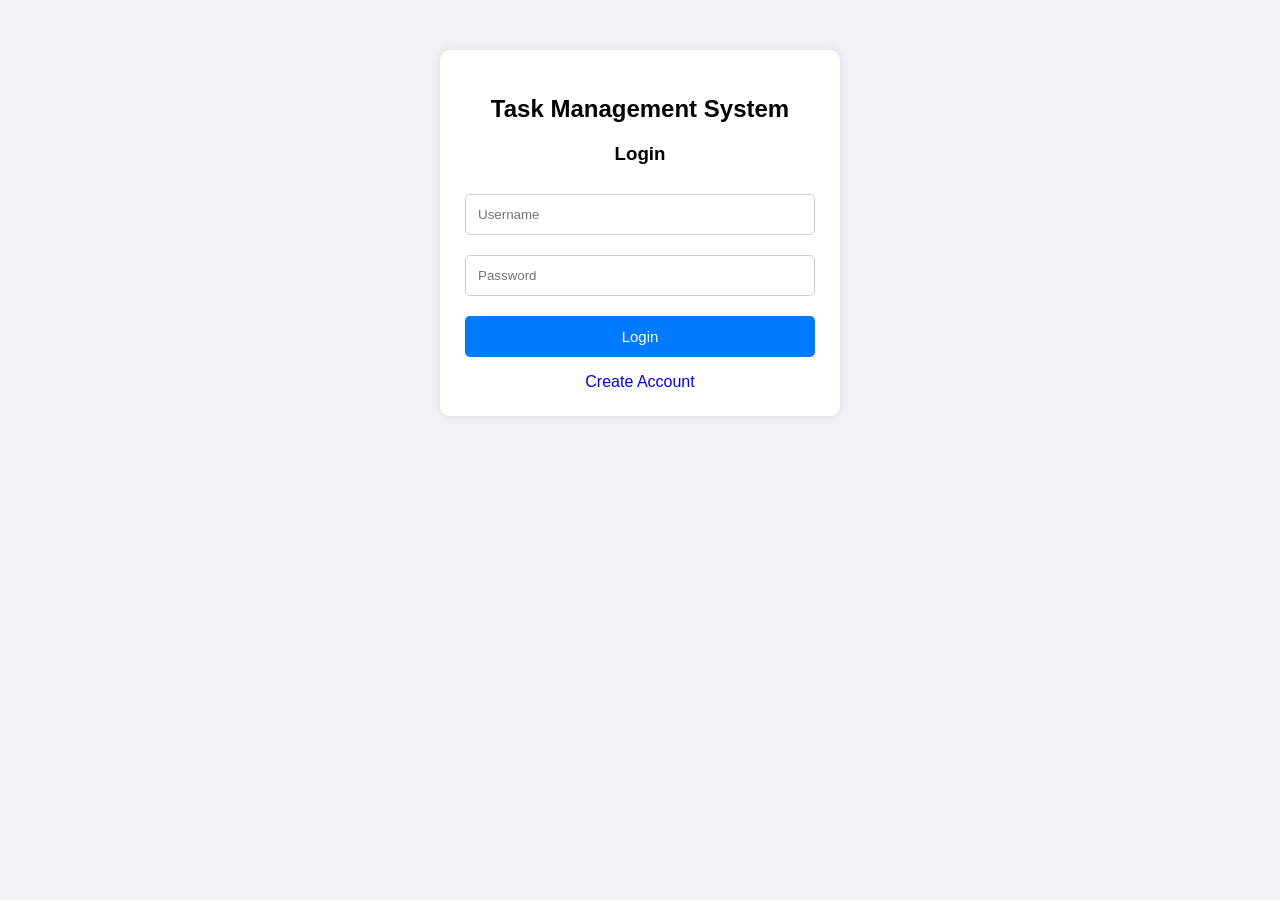
<file: index.html>
<!DOCTYPE html>
<html>
<head>
    <meta charset="UTF-8">
    <meta name="viewport" content="width=device-width, initial-scale=1.0">
    <title>Login</title>
    <link rel="stylesheet" href="css/style.css">
</head>
<body>

<div class="container">
    <h2>Task Management System</h2>
    <h3>Login</h3>

    <input type="text" id="loginUsername" placeholder="Username">
    <input type="password" id="loginPassword" placeholder="Password">

    <button onclick="login()">Login</button>

    <p id="loginMsg"></p>

    <a href="register.html">Create Account</a>
</div>

<script src="js/app.js"></script>

</body>
</html>
</file>
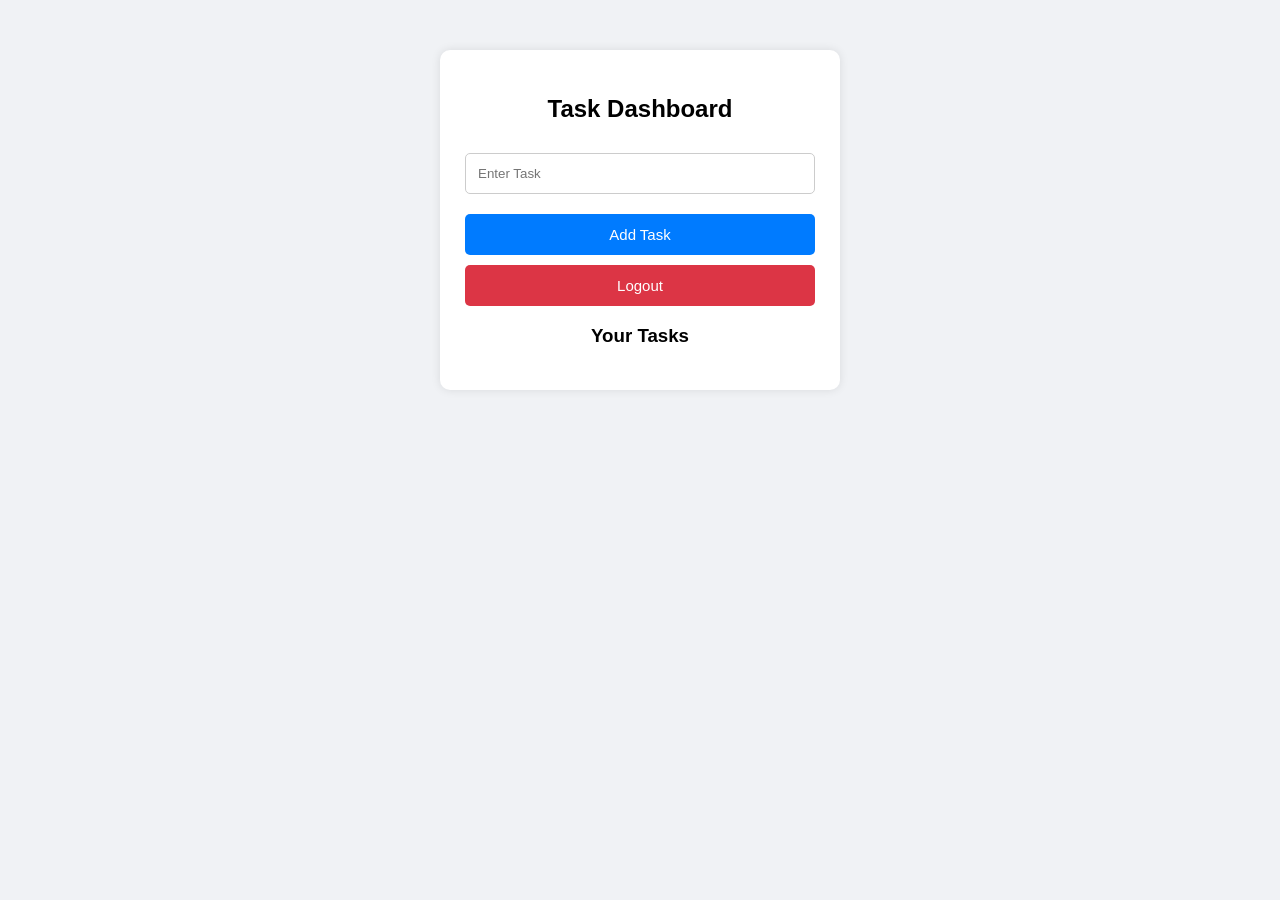
<file: dashboard.html>
<!DOCTYPE html>
<html>
<head>
    <meta charset="UTF-8">
    <meta name="viewport" content="width=device-width, initial-scale=1.0">
    <title>Dashboard</title>
    <link rel="stylesheet" href="css/style.css">
</head>
<body>

<div class="container dashboard">
    <h2>Task Dashboard</h2>

    <div class="task-box">
        <input type="text" id="taskInput" placeholder="Enter Task">
        <button onclick="addTask()">Add Task</button>
    </div>

    <button class="logout-btn" onclick="logout()">Logout</button>

    <h3>Your Tasks</h3>

    <ul id="taskList"></ul>
</div>

<script src="js/app.js"></script>

<script>
    getTasks();
</script>

</body>
</html>
</file>
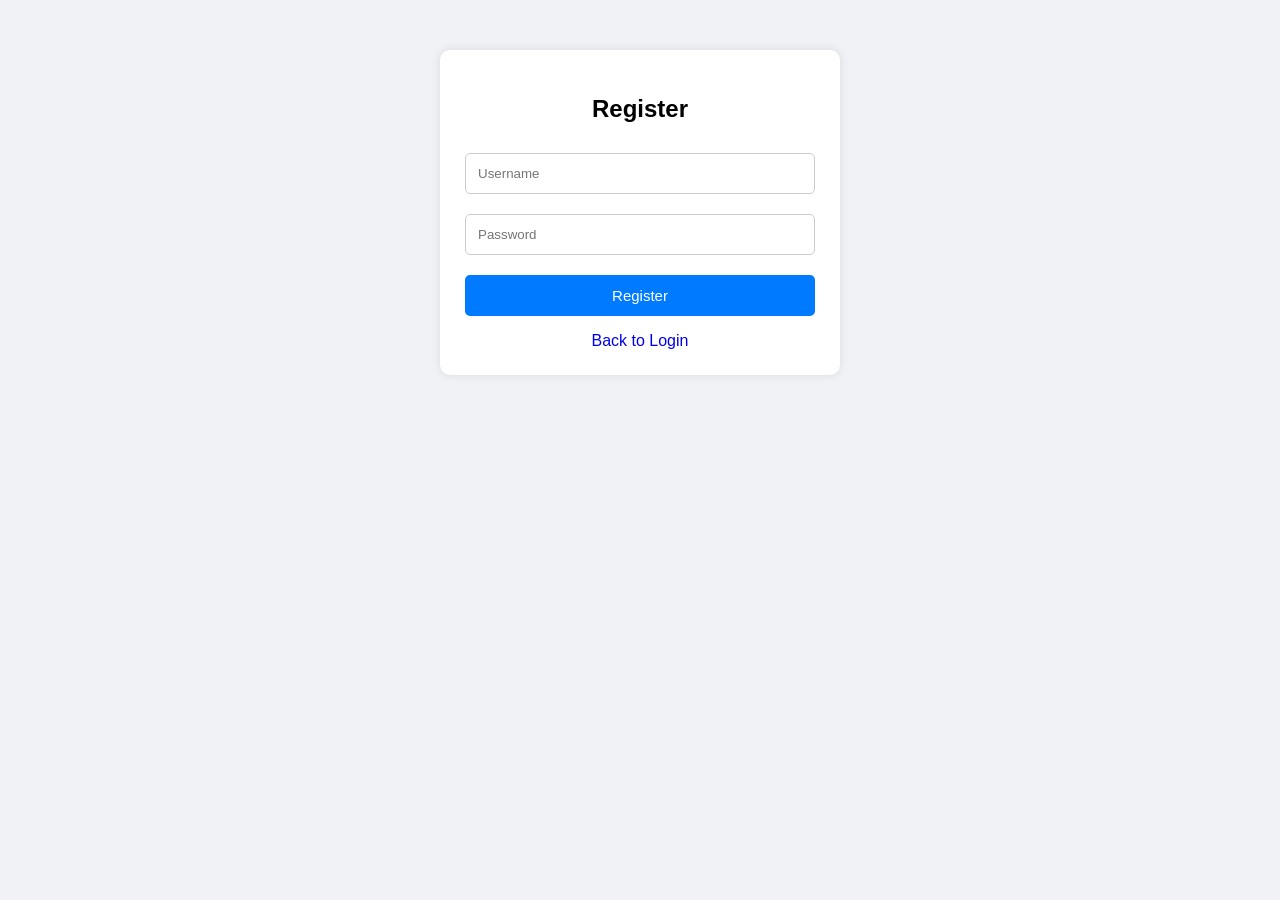
<file: register.html>
<!DOCTYPE html>
<html>
<head>
    <meta charset="UTF-8">
    <meta name="viewport" content="width=device-width, initial-scale=1.0">
    <title>Register</title>
    <link rel="stylesheet" href="css/style.css">
</head>
<body>

<div class="container">
    <h2>Register</h2>

    <input type="text" id="regUsername" placeholder="Username">
    <input type="password" id="regPassword" placeholder="Password">

    <button onclick="register()">Register</button>

    <p id="regMsg"></p>

    <a href="index.html">Back to Login</a>
</div>

<script src="js/app.js"></script>

</body>
</html>
</file>
<file: css/style.css>
body{
    font-family: Arial, sans-serif;
    background: #f0f2f5;
    margin: 0;
    padding: 0;
}

.container{
    width: 350px;
    margin: 50px auto;
    background: white;
    padding: 25px;
    border-radius: 10px;
    box-shadow: 0 0 10px rgba(0,0,0,0.1);
}

h2, h3{
    text-align: center;
}

input{
    width: 100%;
    padding: 12px;
    margin: 10px 0;
    border: 1px solid #ccc;
    border-radius: 5px;
    box-sizing: border-box;
}

button{
    width: 100%;
    padding: 12px;
    margin-top: 10px;
    border: none;
    border-radius: 5px;
    background: #007bff;
    color: white;
    font-size: 15px;
    cursor: pointer;
}

button:hover{
    opacity: 0.9;
}

.logout-btn{
    background: #dc3545;
}

a{
    display: block;
    text-align: center;
    margin-top: 15px;
    text-decoration: none;
}

ul{
    list-style: none;
    padding: 0;
}

li{
    background: #eeeeee;
    margin: 8px 0;
    padding: 10px;
    border-radius: 5px;
}

#loginMsg, #regMsg{
    text-align: center;
    color: red;
}
</file>
